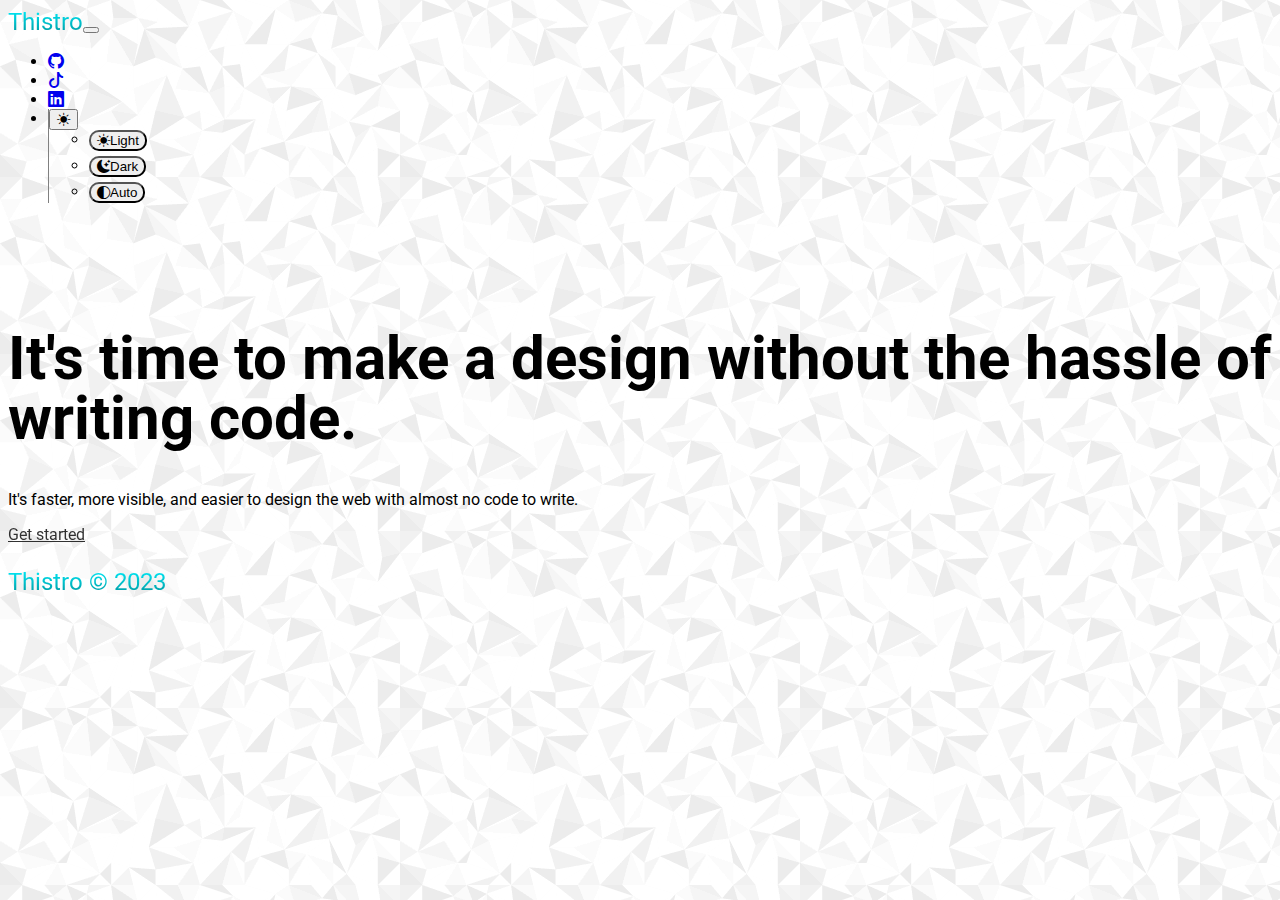
<file: index.html>
<!doctype html>
<html lang="en">

<head>
  <meta charset="utf-8">
  <meta name="viewport" content="width=device-width,initial-scale=1">
  <title>Thistro</title>
  <link rel="icon" href="favicon.png">
  <link href="https://cdn.jsdelivr.net/npm/bootstrap@5.3.0-alpha1/dist/css/bootstrap.min.css" rel="stylesheet"
    integrity="sha384-GLhlTQ8iRABdZLl6O3oVMWSktQOp6b7In1Zl3/Jr59b6EGGoI1aFkw7cmDA6j6gD" crossorigin="anonymous">
<!-- My Style CSS -->
  <link rel="stylesheet" href="css/main.css">
  <link rel="stylesheet" href="css/navbar.css">
  <link rel="stylesheet" href="css/hero.css">
  <link rel="stylesheet" href="css/footer.css">

  <!-- Bootstrap Icons -->
  <link rel="stylesheet" href="https://cdn.jsdelivr.net/npm/bootstrap-icons@1.10.3/font/bootstrap-icons.css">
<!-- Google Fonts -->
  <link rel="preconnect" href="https://fonts.googleapis.com">
  <link rel="preconnect" href="https://fonts.gstatic.com" crossorigin>
  <link href="https://fonts.googleapis.com/css2?family=Roboto:wght@100;400;500;700;900&display=swap" rel="stylesheet">
</head>

<body>
  <div>
    <nav class="navbar navbar-expand-md bg-transparent">
      <div class="container-fluid mt-2"><a class="navbar-brand p-2 rounded ms-md-4" href="#">Thistro</a><button
          class="navbar-toggler border-0" type="button" data-bs-toggle="collapse" data-bs-target="#navbarNav"
          aria-controls="navbarNav" aria-expanded="false" aria-label="Toggle navigation"><span
            class="navbar-toggler-icon"></span></button>
        <div class="collapse navbar-collapse" id="navbarNav">
          <ul class="navbar-nav ms-auto">
            <li class="nav-item"><a class="nav-link active" aria-current="page" href="#"><i class="bi bi-github"></i>
                <p class="showWhenMobile">Github</p>
              </a></li>
            <li class="nav-item"><a class="nav-link" href="#"><i class="bi bi-tiktok"></i>
                <p class="showWhenMobile">Github</p>
              </a></li>
            <li class="nav-item"><a class="nav-link" href="#"><i class="bi bi-linkedin"></i>
                <p class="showWhenMobile">Github</p>
              </a></li>
            <li class="nav-item me-4 dropdown borderWhenDesktop"><button
                class="btn nav-link dropdown-toggle border-0 px-md-4 px-2" type="button" data-bs-toggle="dropdown"
                aria-expanded="false"><i class="bi bi-sun-fill theme-icon-active"
                  data-theme-icon-active="bi-sun-fill"></i></button>
              <ul class="dropdown-menu dropdown-menu-end p-1">
                <li><button class="dropdown-item d-flex align-items-center" type="button" data-bs-theme-value="light"><i
                      class="bi bi-sun-fill me-2 opacity-50" data-theme-icon="bi-sun-fill"></i>Light</button></li>
                <li><button class="dropdown-item d-flex align-items-center" type="button" data-bs-theme-value="dark"><i
                      class="bi bi-moon-stars-fill me-2 opacity-50"
                      data-theme-icon="bi-moon-stars-fill"></i>Dark</button></li>
                <li><button class="dropdown-item d-flex align-items-center" type="button" data-bs-theme-value="auto"><i
                      class="bi bi-circle-half me-2 opacity-50" data-theme-icon="bi-circle-half"></i>Auto</button></li>
              </ul>
            </li>
          </ul>
        </div>
      </div>
    </nav>
    <div class="container hero">
      <div class="text-center col-md-10 mx-auto">
        <h1 class="fw-bolder">It's time to make a design without the hassle of writing code.</h1>
        <p class="mt-2 fs-5">It's faster, more visible, and easier to design the web with almost no code to write.</p><a
          href="/designs.html" class="btn hover"
          style="background-color:var(--bs-dark-text);color:var(--bs-body-bg)">Get started</a>
      </div>
    </div>
    <div class="container footer text-center fixed-bottom">
      <p class="fs-6">Thistro &#169; 2023</p>
    </div>
  </div>
  <script src="https://cdn.jsdelivr.net/npm/bootstrap@5.3.0-alpha1/dist/js/bootstrap.bundle.min.js"
    integrity="sha384-w76AqPfDkMBDXo30jS1Sgez6pr3x5MlQ1ZAGC+nuZB+EYdgRZgiwxhTBTkF7CXvN"
    crossorigin="anonymous"></script>
<!-- js for dark, light, or auto mode -->
  <script src="darkModeBootstrap.js"></script>
</body>

</html>
</file>
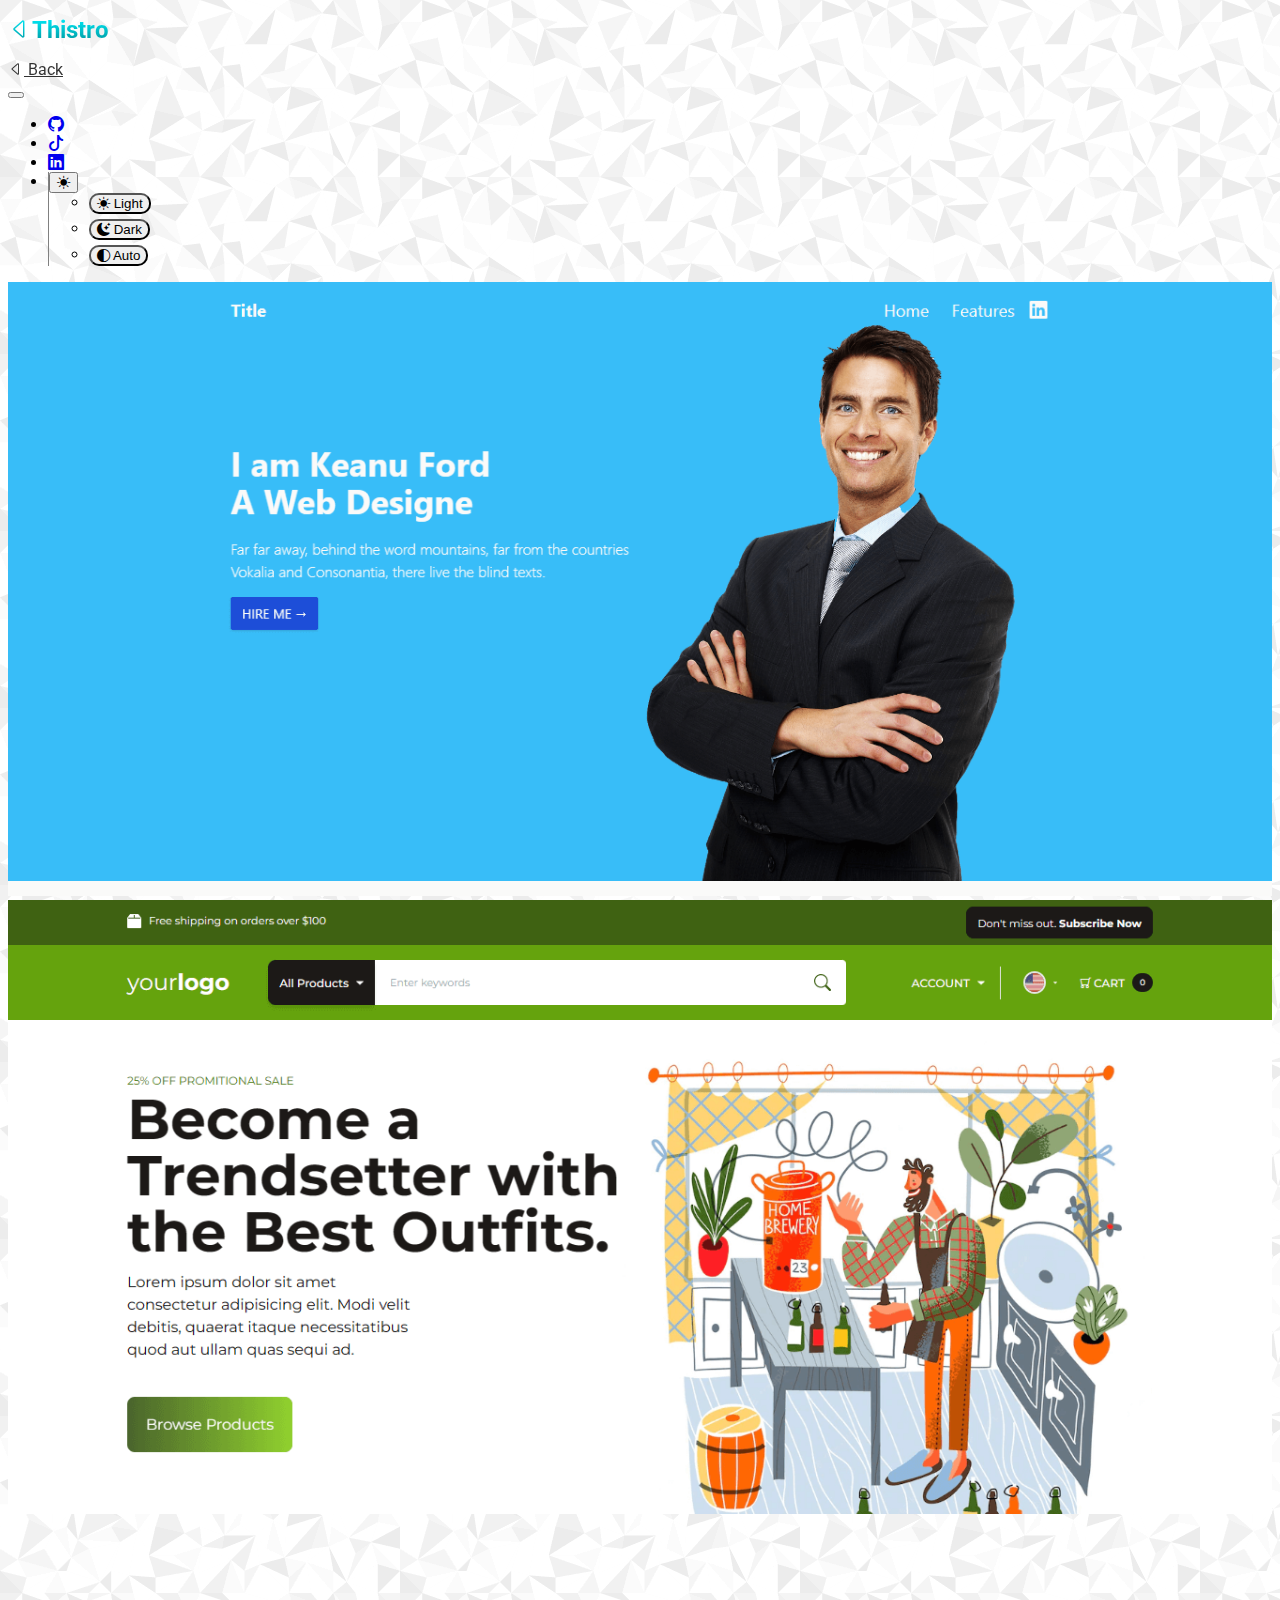
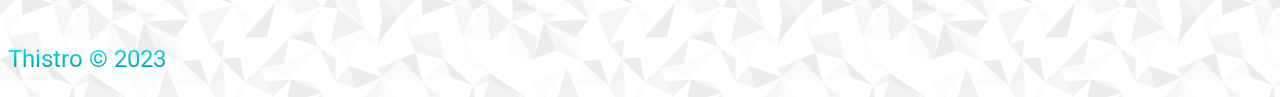
<file: designs.html>
<!doctype html>
<html lang="en">

<head>
  <meta charset="utf-8">
  <meta name="viewport" content="width=device-width, initial-scale=1">
  <title>Thistro</title>
  <link rel="icon" href="favicon.png">
  <link href="https://cdn.jsdelivr.net/npm/bootstrap@5.3.0-alpha1/dist/css/bootstrap.min.css" rel="stylesheet"
    integrity="sha384-GLhlTQ8iRABdZLl6O3oVMWSktQOp6b7In1Zl3/Jr59b6EGGoI1aFkw7cmDA6j6gD" crossorigin="anonymous">

  <!-- CSS Style -->
  <link rel="stylesheet" href="css/main.css">
  <link rel="stylesheet" href="css/navbar.css">
  <link rel="stylesheet" href="css/designcss/hero.css">
  <link rel="stylesheet" href="css/footer.css">

  <!-- Bootstrap Icons -->
  <link rel="stylesheet" href="https://cdn.jsdelivr.net/npm/bootstrap-icons@1.10.3/font/bootstrap-icons.css">

  <!-- Google Fonts -->
  <link rel="preconnect" href="https://fonts.googleapis.com">
  <link rel="preconnect" href="https://fonts.gstatic.com" crossorigin>
  <link href="https://fonts.googleapis.com/css2?family=Roboto:wght@100;400;500;700;900&display=swap" rel="stylesheet">
</head>

<body>
  <div>
    <!-- Navbar Side -->
    <nav class="navbar navbar-expand-md bg-transparent">
      <div class="container-fluid mt-2">
        <h1 class="navbar-brand fw-normal p-2 rounded ms-md-1 d-flex"><a href="/"
            class="text-decoration-none fs-4" style="margin-top: -2px;"><i
              class="bi bi-caret-left d-md-none d-inline-block"></i>Thistro</a></h1>
        <a href="/" class="text-decoration-none backLink fw-semibold d-md-block d-none"
          style="color: var(--bs-dark-text);margin-top: -2px;"><i class="bi bi-caret-left"></i> Back</a>
        <button class="navbar-toggler border-0" type="button" data-bs-toggle="collapse" data-bs-target="#navbarNav"
          aria-controls="navbarNav" aria-expanded="false" aria-label="Toggle navigation">
          <span class="navbar-toggler-icon"></span>
        </button>
        <div class="collapse navbar-collapse" id="navbarNav">
          <ul class="navbar-nav ms-auto">
            <li class="nav-item">
              <a class="nav-link active" aria-current="page" href="#"><i class="bi bi-github"></i>
                <p class="showWhenMobile">Github</p>
              </a>
            </li>
            <li class="nav-item">
              <a class="nav-link" href="#"><i class="bi bi-tiktok"></i>
                <p class="showWhenMobile">Github</p>
              </a>
            </li>
            <li class="nav-item">
              <a class="nav-link" href="#"><i class="bi bi-linkedin"></i>
                <p class="showWhenMobile">Github</p>
              </a>
            </li>
            <li class="nav-item me-4 dropdown borderWhenDesktop">
              <button class="btn nav-link dropdown-toggle border-0 px-md-3 px-2" type="button" data-bs-toggle="dropdown"
                aria-expanded="false">
                <i class="bi bi-sun-fill theme-icon-active" data-theme-icon-active="bi-sun-fill"></i>
              </button>
              <ul class="dropdown-menu dropdown-menu-end p-1">
                <li>
                  <button class="dropdown-item d-flex align-items-center" type="button" data-bs-theme-value="light">
                    <i class="bi bi-sun-fill me-2 opacity-50" data-theme-icon="bi-sun-fill"></i>
                    Light
                  </button>
                </li>
                <li>
                  <button class="dropdown-item d-flex align-items-center" type="button" data-bs-theme-value="dark">
                    <i class="bi bi-moon-stars-fill me-2 opacity-50" data-theme-icon="bi-moon-stars-fill"></i>
                    Dark
                  </button>
                </li>
                <li>
                  <button class="dropdown-item d-flex align-items-center" type="button" data-bs-theme-value="auto">
                    <i class="bi bi-circle-half me-2 opacity-50" data-theme-icon="bi-circle-half"></i>
                    Auto
                  </button>
                </li>
              </ul>
            </li>
          </ul>
        </div>
      </div>
    </nav>
    <!-- Hero Side -->
    <div class="hero" style="height: 100%;">

      <div class="container hero_option">
        <div class="row renderDesign">
          <!-- Here render in js -->
        </div>
      </div>

    </div>
    <!-- Footer Side -->
    <div class="container footer text-center" style="margin-top: 10%;">
      <p class="fs-6">Thistro &#169; 2023</p>
    </div>
  </div>

  <script src="https://cdn.jsdelivr.net/npm/bootstrap@5.3.0-alpha1/dist/js/bootstrap.bundle.min.js"
    integrity="sha384-w76AqPfDkMBDXo30jS1Sgez6pr3x5MlQ1ZAGC+nuZB+EYdgRZgiwxhTBTkF7CXvN"
    crossorigin="anonymous"></script>
  <!-- js for dark, light, or auto mode -->
  <script src="darkModeBootstrap.js"></script>
  <!-- js for render all design web -->
  <script src="designs.js"></script>
</body>

</html>
</file>
<file: css/main.css>
body {
    background-image: url(../image/bgImage.png);
    font-family: 'Roboto', sans-serif;
  overflow-x:hidden;
}
</file>
<file: css/navbar.css>
.dropdown-item {
    border-radius: 10px;
}
.dropdown-menu li {
    margin-bottom: 5px;
}
.navbar-brand {
    font-size: 24px;
    background: -webkit-linear-gradient(#00f1ff, #009199);
    -webkit-background-clip: text;
    -webkit-text-fill-color: transparent;
}
.navbar-nav .nav-item {
    margin-right: 15px !important;
}
.navbar-nav .nav-item .nav-link {
    display: flex;
}
.showWhenMobile {
    display: none;
}
.borderWhenDesktop {
    border-left: 1px solid gray;
}
.backLink {
    transition: .4s;
    opacity: 0.8;
}
.backLink:hover {
    opacity: 1 !important;
  cursor: pointer;
}
.backLink::after {
    content: '';
    width: 0px;
    height: 1px;
    display: block;
    background: var(--bs-dark-text);
    transition: 300ms;
  }
  
  .backLink:hover::after {
    width: 100%;
  }

/* Mobile View */
@media (max-width: 767.98px) { 
    .showWhenMobile {
        display: block;
        margin-left: 10px;
    }
    .borderWhenDesktop {
        border:none;
    }
 }
</file>
<file: css/hero.css>
.hero {
    margin-top: 10%;
}
.fw-bolder {
    font-size: 3.75rem;
    line-height: 1;
}
.hero button:hover {
    opacity: 1;
}
.hero button {
    opacity: 0.8;
}
.hover {
    transition: .5s;
    opacity: 0.8;
}
.hover:hover {
    opacity: 1;
}

/* Mobile View */
@media (max-width: 767.98px) {
    .fw-bolder {
        font-size: 2.75rem;
    }
    .hero {
        margin-top: 15%;
    }
 }
</file>
<file: css/footer.css>
.footer p {
    font-size: 24px;
    background: -webkit-linear-gradient(#00f1ff, #009199);
    -webkit-background-clip: text;
    -webkit-text-fill-color: transparent;
}
</file>
<file: css/designcss/hero.css>
.hero_option {
    transition: 0.2s;
}
.hero_option .row .col-lg-3 a img {
    width: 100%;
}
.hero_option .row .col-lg-3 a {
    font-family: Comic Sans, Comic Sans MS, cursive;;
    transition: .4s;
}
.hero_option .row .col-lg-3 a:hover {
   border: 1px solid greenyellow !important;
}
</file>
